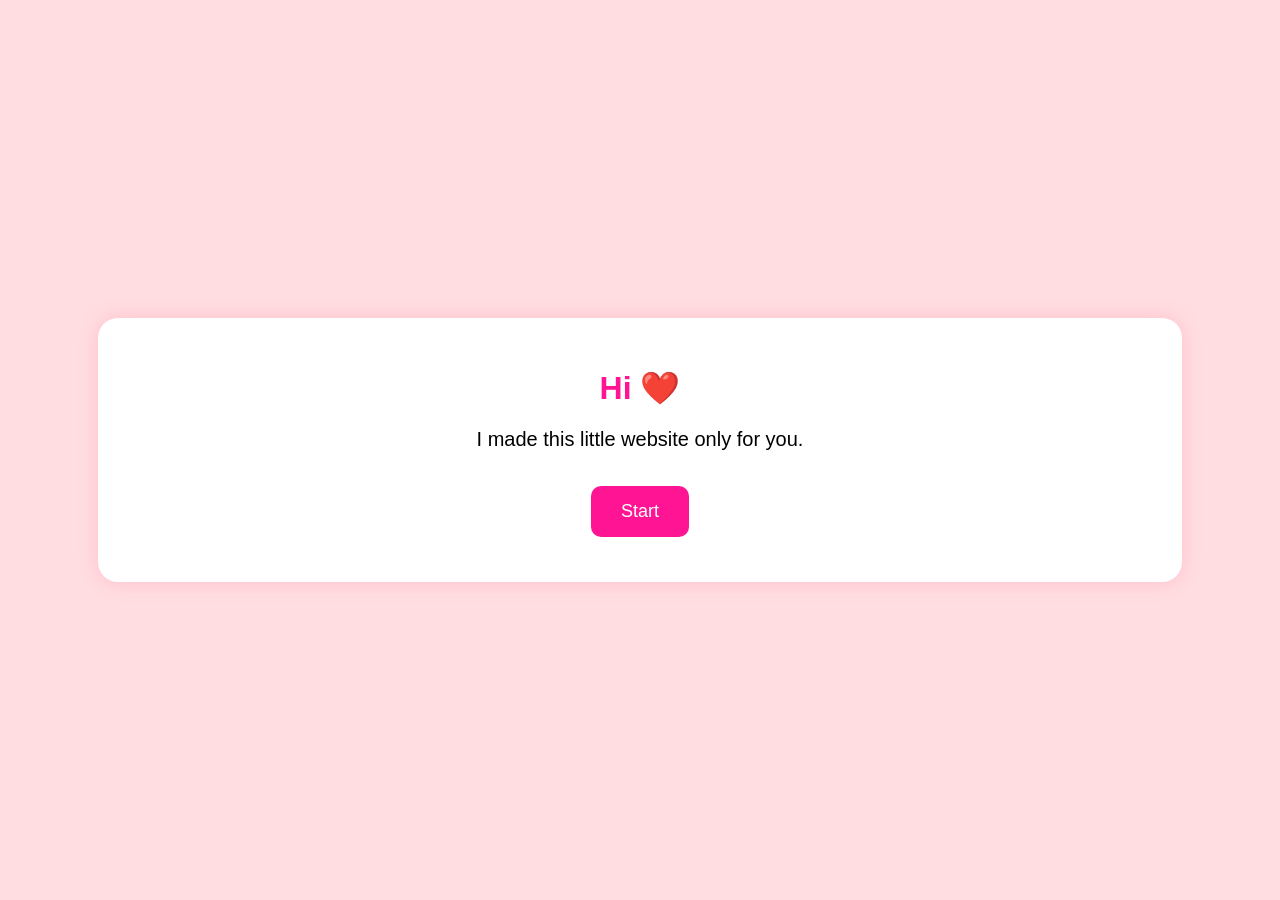
<file: Index.html>
<!DOCTYPE html>
<html>
<head>
<meta charset="UTF-8">
<title>For Someone Special ❤️</title>
<link rel="stylesheet" href="style.css">
</head>
<body>

<div class="container">
<h1>Hi ❤️</h1>

<p>I made this little website only for you.</p>

<a href="memories.html" class="btn">Start</a>

</div>

</body>
</html>
</file>
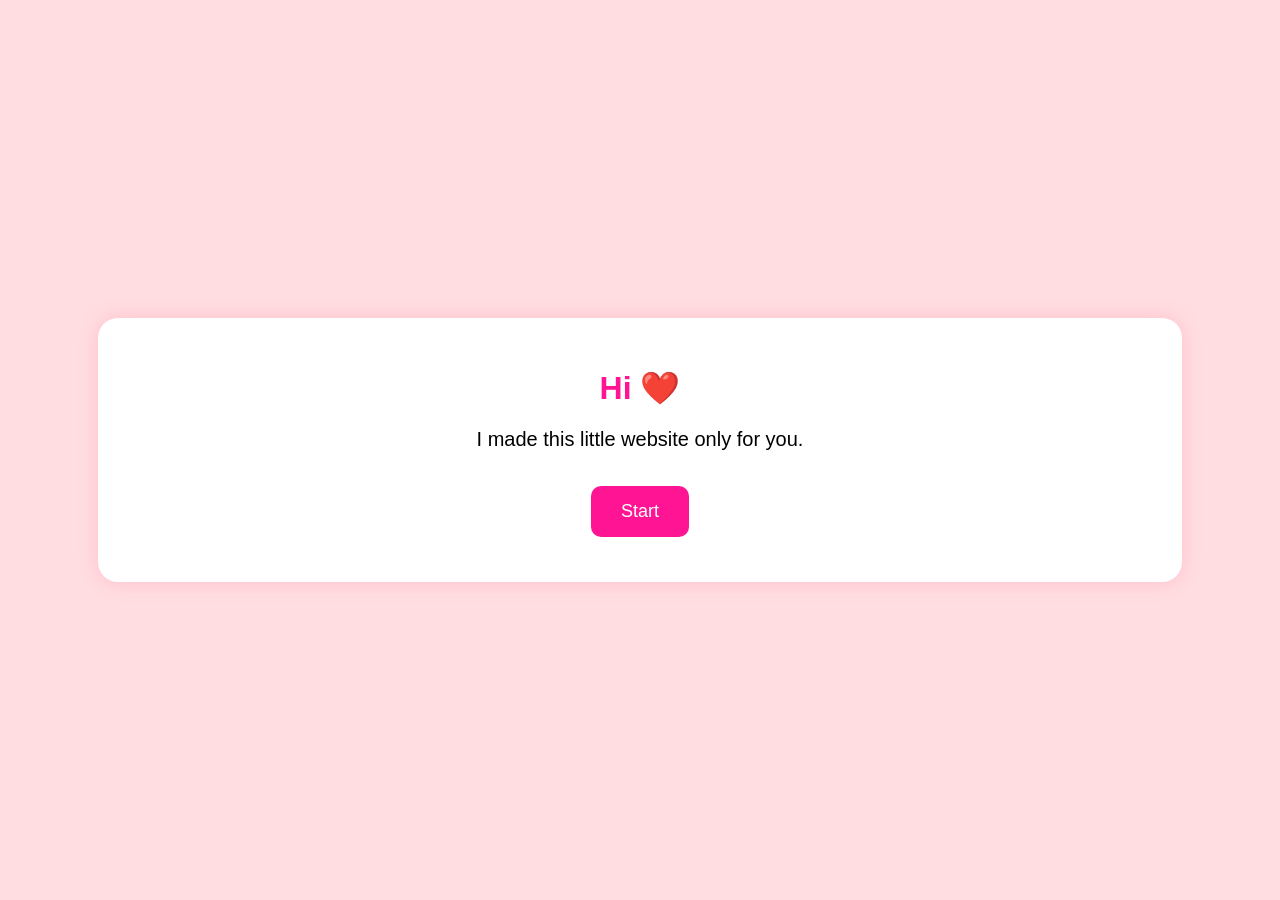
<file: index.html>
<!DOCTYPE html>
<html>
<head>
<meta charset="UTF-8">
<title>For Someone Special ❤️</title>
<link rel="stylesheet" href="style.css">
</head>
<body>

<div class="container">
<h1>Hi ❤️</h1>

<p>I made this little website only for you.</p>

<a href="memories.html" class="btn">Start</a>

</div>

</body>
</html>
</file>
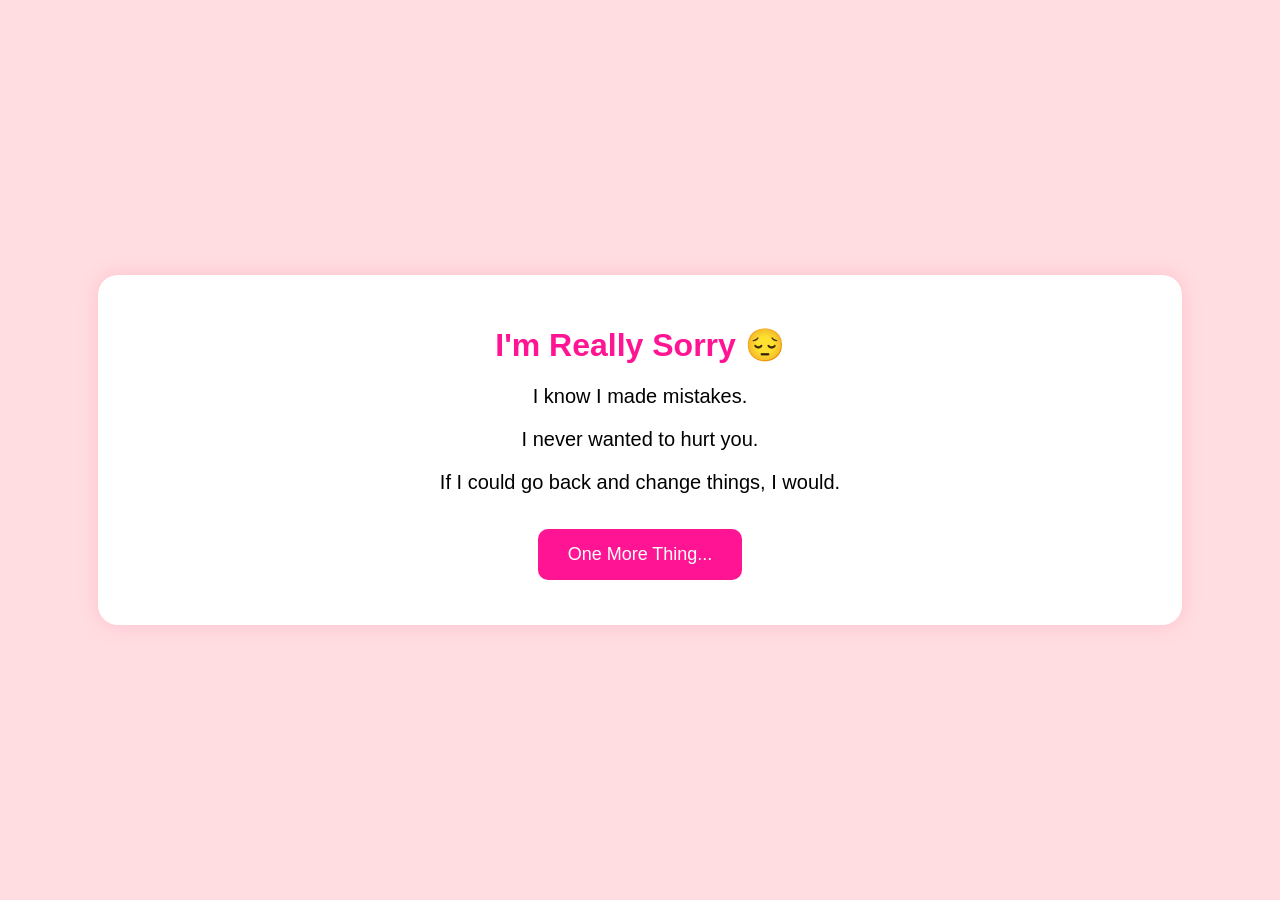
<file: Apology.html>
<!DOCTYPE html>
<html>
<head>
<meta charset="UTF-8">
<title>I'm Sorry</title>
<link rel="stylesheet" href="style.css">
</head>
<body>

<div class="container">

<h1>I'm Really Sorry 😔</h1>

<p>
I know I made mistakes.
</p>

<p>
I never wanted to hurt you.
</p>

<p>
If I could go back and change things,
I would.
</p>

<a href="promise.html" class="btn">
One More Thing...
</a>

</div>

</body>
</html>
</file>
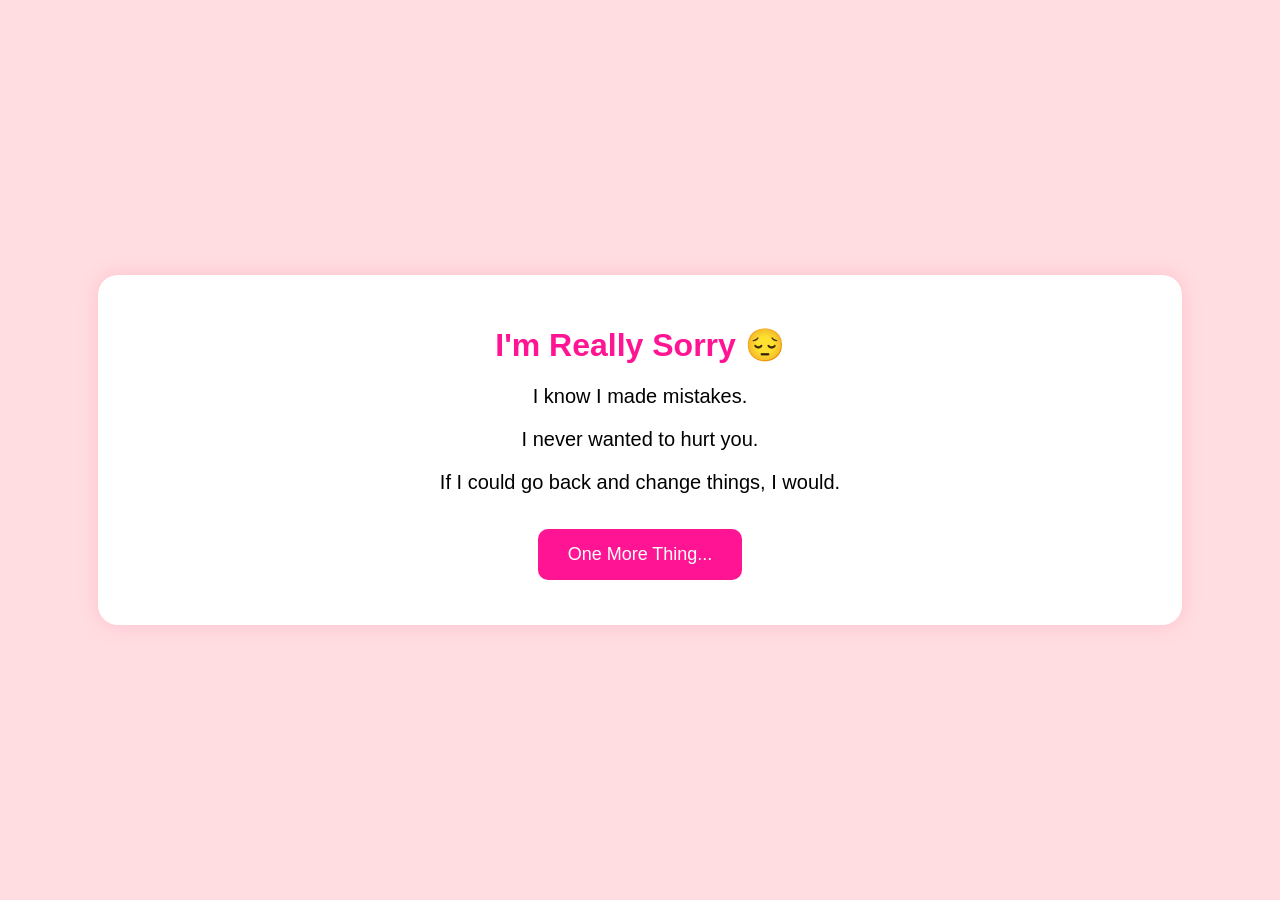
<file: apology.html>
<!DOCTYPE html>
<html>
<head>
<meta charset="UTF-8">
<title>I'm Sorry</title>
<link rel="stylesheet" href="style.css">
</head>
<body>

<div class="container">

<h1>I'm Really Sorry 😔</h1>

<p>
I know I made mistakes.
</p>

<p>
I never wanted to hurt you.
</p>

<p>
If I could go back and change things,
I would.
</p>

<a href="promise.html" class="btn">
One More Thing...
</a>

</div>

</body>
</html>
</file>
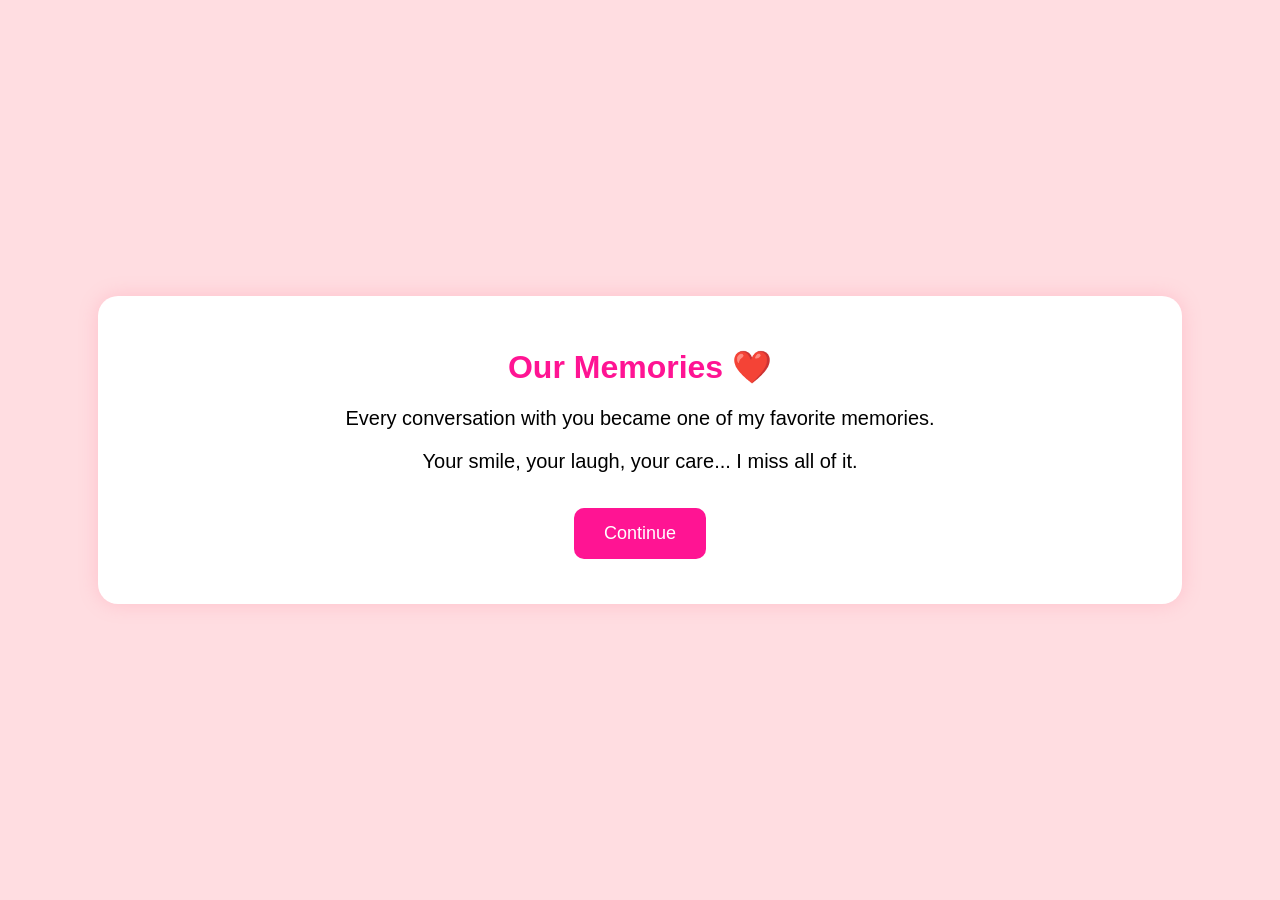
<file: Memories.html>
<!DOCTYPE html>
<html>
<head>
<meta charset="UTF-8">
<title>Memories</title>
<link rel="stylesheet" href="style.css">
</head>
<body>

<div class="container">

<h1>Our Memories ❤️</h1>

<p>
Every conversation with you became one of my favorite memories.
</p>

<p>
Your smile, your laugh, your care...
I miss all of it.
</p>

<a href="apology.html" class="btn">
Continue
</a>

</div>

</body>
</html>
</file>
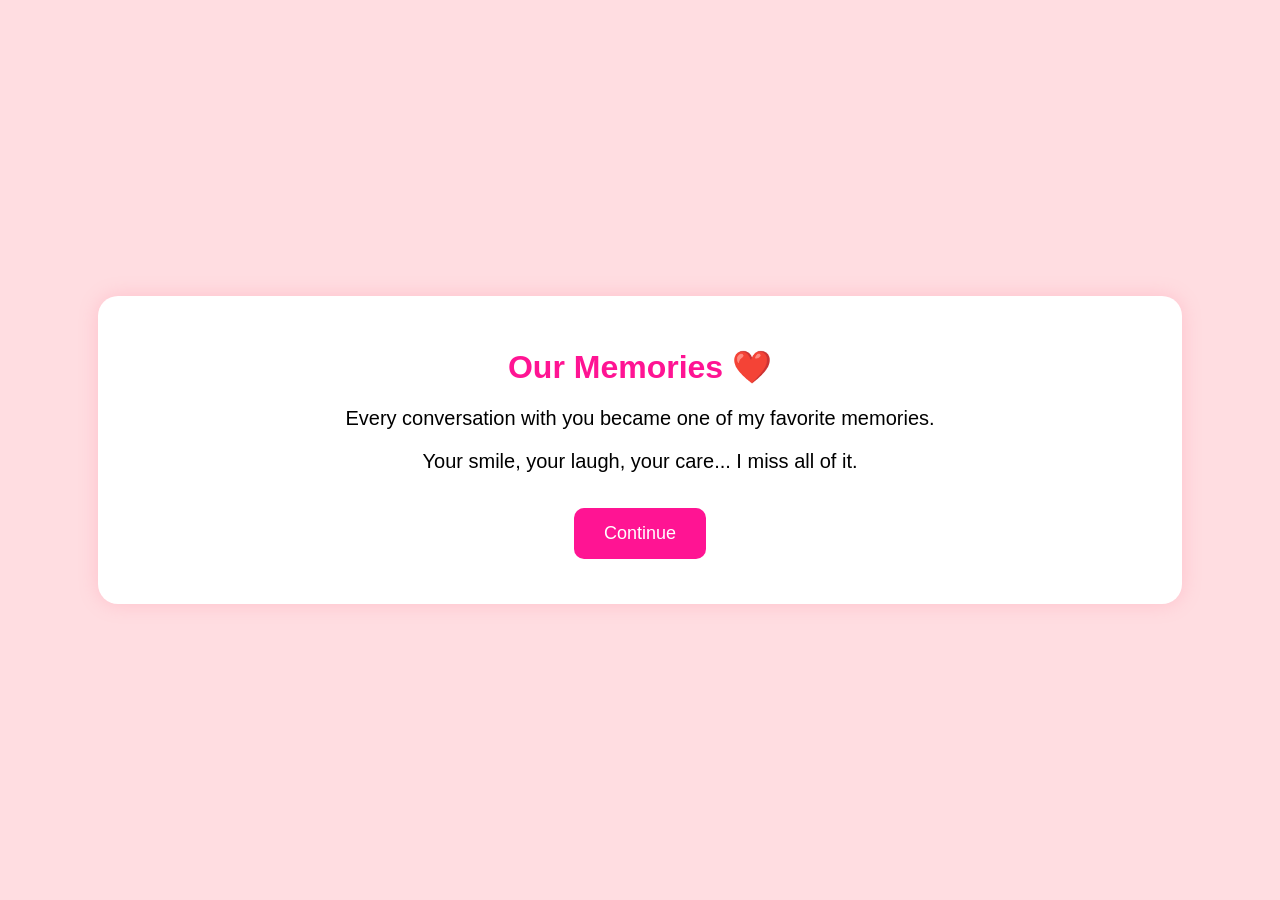
<file: memories.html>
<!DOCTYPE html>
<html>
<head>
<meta charset="UTF-8">
<title>Memories</title>
<link rel="stylesheet" href="style.css">
</head>
<body>

<div class="container">

<h1>Our Memories ❤️</h1>

<p>
Every conversation with you became one of my favorite memories.
</p>

<p>
Your smile, your laugh, your care...
I miss all of it.
</p>

<a href="apology.html" class="btn">
Continue
</a>

</div>

</body>
</html>
</file>
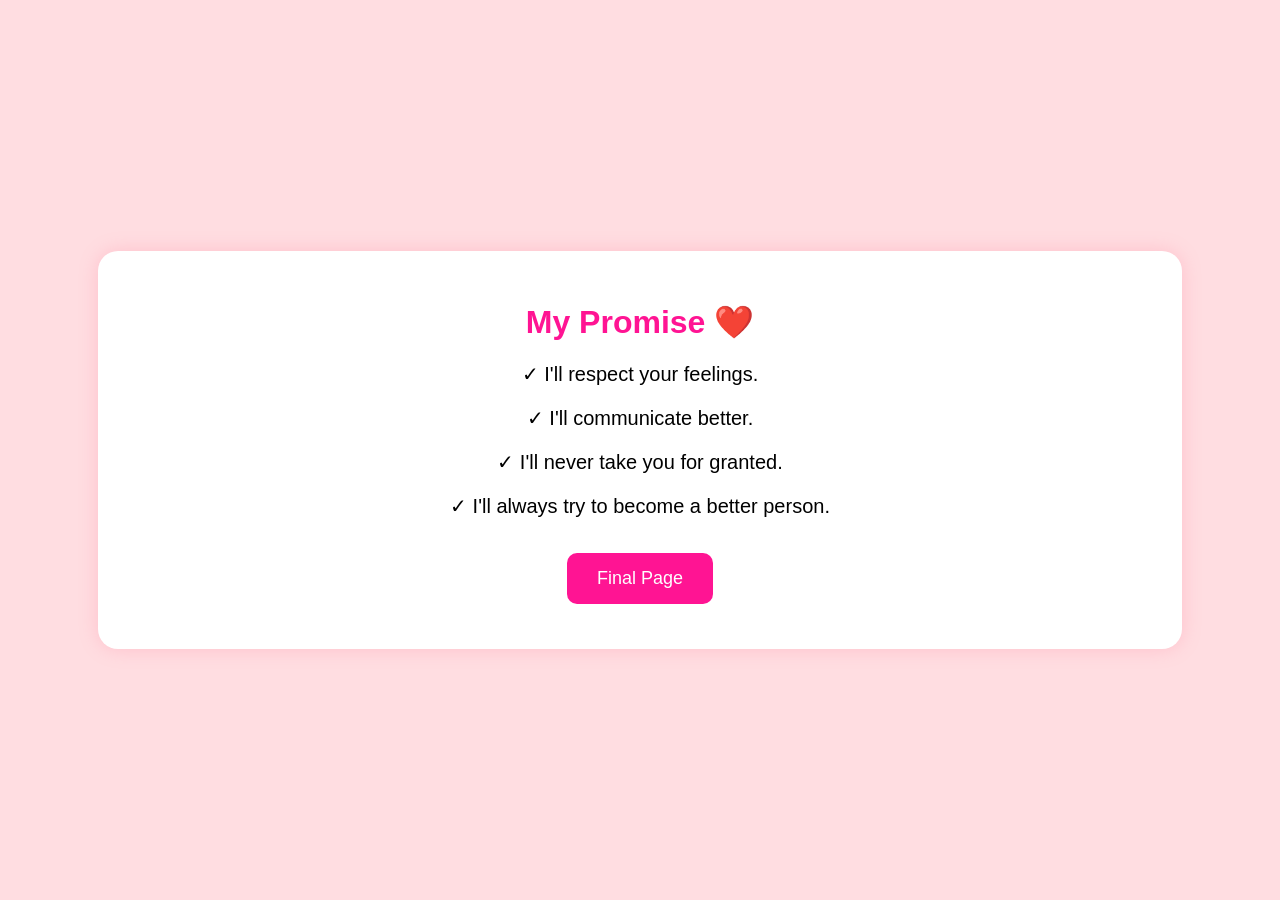
<file: Promise.html>
<!DOCTYPE html>
<html>
<head>
<meta charset="UTF-8">
<title>My Promise</title>
<link rel="stylesheet" href="style.css">
</head>
<body>

<div class="container">

<h1>My Promise ❤️</h1>

<p>✓ I'll respect your feelings.</p>

<p>✓ I'll communicate better.</p>

<p>✓ I'll never take you for granted.</p>

<p>✓ I'll always try to become a better person.</p>

<a href="forgive.html" class="btn">
Final Page
</a>

</div>

</body>
</html>
</file>
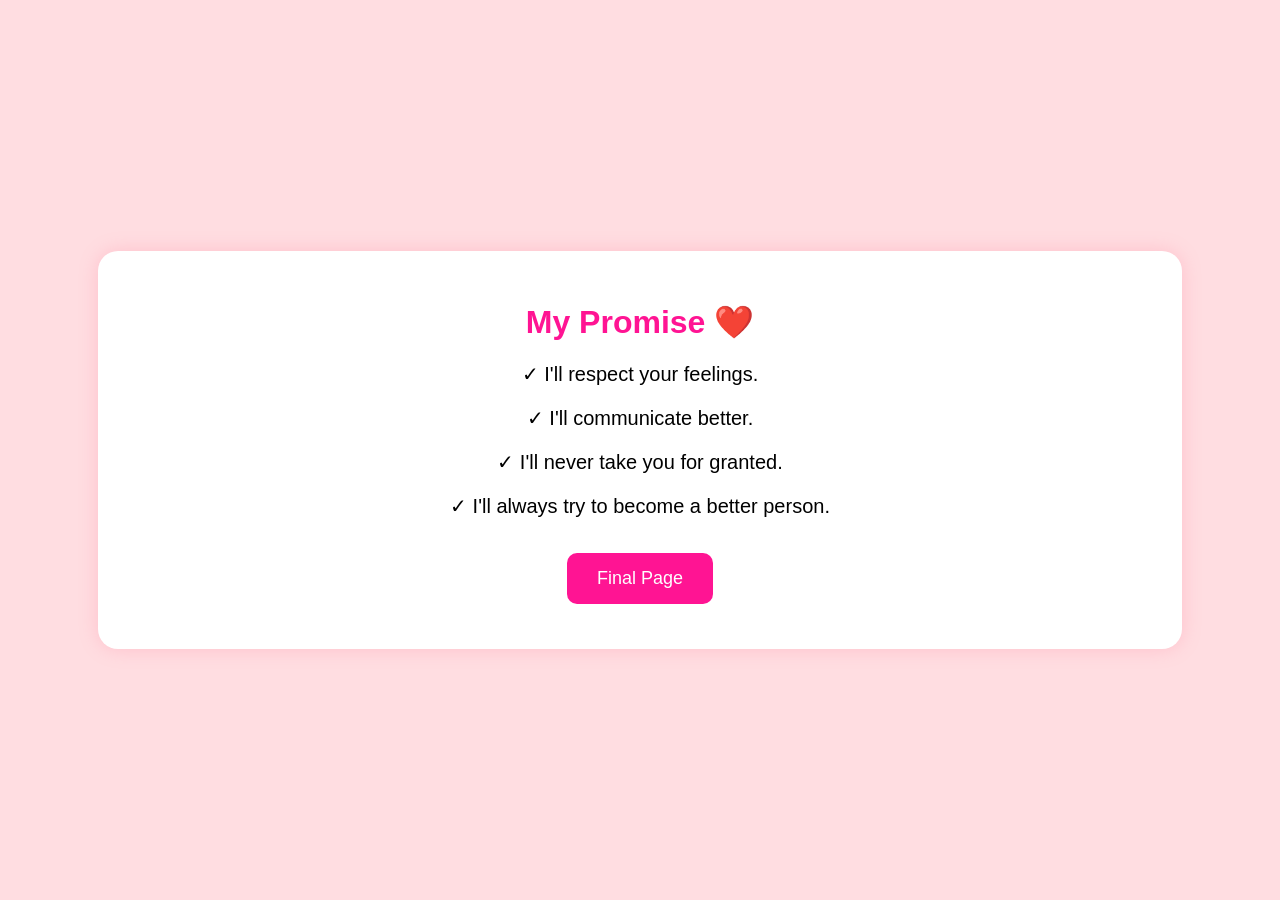
<file: promise.html>
<!DOCTYPE html>
<html>
<head>
<meta charset="UTF-8">
<title>My Promise</title>
<link rel="stylesheet" href="style.css">
</head>
<body>

<div class="container">

<h1>My Promise ❤️</h1>

<p>✓ I'll respect your feelings.</p>

<p>✓ I'll communicate better.</p>

<p>✓ I'll never take you for granted.</p>

<p>✓ I'll always try to become a better person.</p>

<a href="forgive.html" class="btn">
Final Page
</a>

</div>

</body>
</html>
</file>
<file: style.css>
body{

margin:0;
padding:0;

font-family:Arial;

background:#ffdde1;

display:flex;

justify-content:center;

align-items:center;

height:100vh;

text-align:center;

}

.container{

width:80%;

background:white;

padding:30px;

border-radius:20px;

box-shadow:0 0 20px pink;

}

h1{

color:#ff1493;

}

p{

font-size:20px;

}

.btn{

display:inline-block;

margin:15px;

padding:15px 30px;

background:#ff1493;

color:white;

text-decoration:none;

border:none;

border-radius:10px;

cursor:pointer;

font-size:18px;

}

.btn:hover{

background:red;

}
</file>
